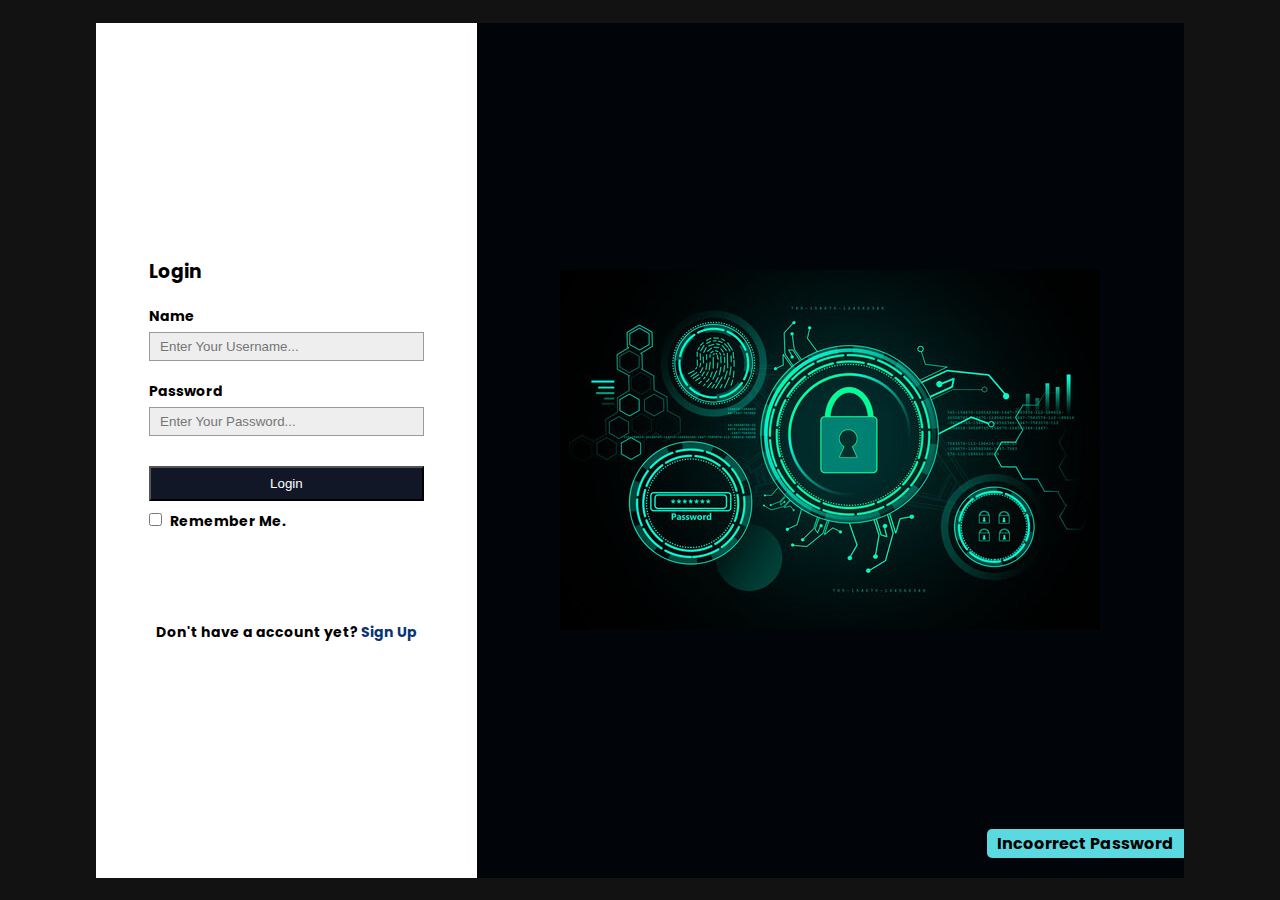
<file: Music Project/login.html>
<!DOCTYPE html>
<html lang="en">

<head>
    <meta charset="UTF-8">
    <meta http-equiv="X-UA-Compatible" content="IE=edge">
    <meta name="viewport" content="width=device-width, initial-scale=1.0">
    <link rel="stylesheet" href="style.css">
    <title>Music Website Login</title>
</head>

<body>
    <header>
        <div class="left_bx1">
            <div class="content">
                <form method="post">
                    <h3>Login</h3>
                    <div class="card">
                        <label for="name">Name</label>
                        <input type="text"name ="user_name" placeholder="Enter Your Username..." required>
                    </div>
                    <div class="card">
                        <label for="password">Password</label>
                        <input type="password"name ="user_password" placeholder="Enter Your Password..." required>

                    </div>
                    <!-- <input type="submit" value="Login" class="submit" > -->
                    <input type="submit"  value='Login' class="submit" onclick="location.href='index.html';" />

                    <div class="check">
                        <input type="checkbox" name="" id=""> <span>Remember Me.</span>
                        <p>Don't have a account yet? <a href="signup.html">Sign Up</a></p>
                    </div>
                </form>
            </div>
        </div>
        <div class="right_bx1">
            <img src="img/log.jpg" alt="">
            <a href=""></a>
            <h4>Incoorrect Password</h4>
        </div>
    </header>
</body>

</html>
</file>
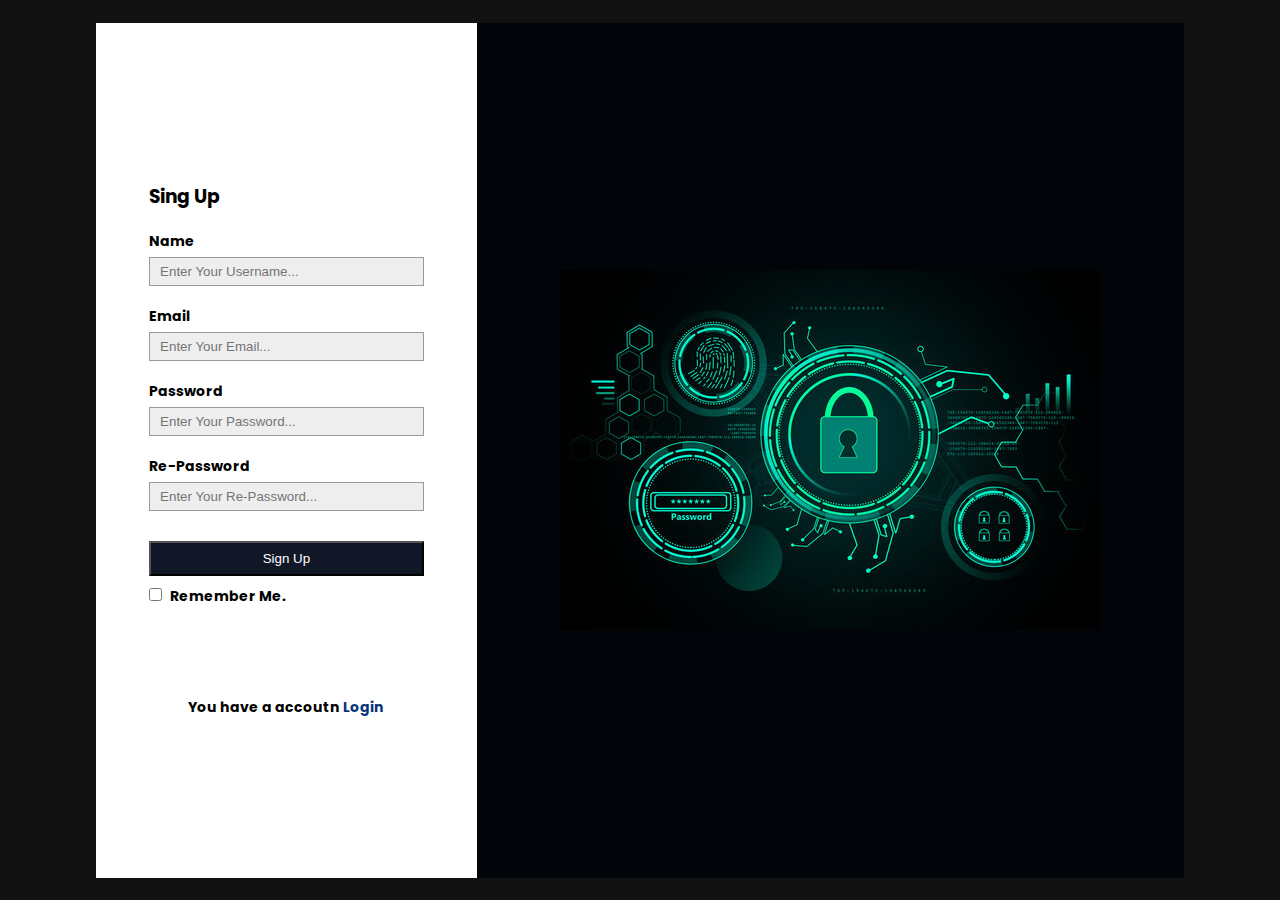
<file: Music Project/signup.html>
<!DOCTYPE html>
<html lang="en">

<head>
    <meta charset="UTF-8">
    <meta http-equiv="X-UA-Compatible" content="IE=edge">
    <meta name="viewport" content="width=device-width, initial-scale=1.0">
    <link rel="stylesheet" href="style.css">
    <title>Music Website Sign Up</title>
</head>

<body>
    <header>
        <div class="left_bx1">
            <div class="content">
                <form method="post">
                    <h3>Sing Up</h3>
                    <div class="card">
                        <label for="name">Name</label>
                        <input type="text"name ="user_name" placeholder="Enter Your Username..." required>
                    </div>
                    <div class="card">
                        <label for="email">Email</label>
                        <input type="Email"name ="user_email" placeholder="Enter Your Email..." required>
                    </div>
                    <div class="card">
                        <label for="password">Password</label>
                        <input type="password"name ="user_password" placeholder="Enter Your Password..." required>
                    </div>
                    <div class="card">
                        <label for="re-password">Re-Password</label>
                        <input type="password"name ="user_re-password" placeholder="Enter Your Re-Password..." required>
                    </div>
                    <!-- <input type="submit" value="Sign Up" class="submit"> -->
                    <input type="submit"  value='Sign Up' class="submit" onclick="location.href='login.html';" />

                    <div class="check">
                        <input type="checkbox" name="" id=""> <span>Remember Me.</span>
                        <p>You have a accoutn <a href="login.html">Login</a></p>
                    </div>
                </form>
            </div>
        </div>
        <div class="right_bx1">
            <img src="img/log.jpg" alt="">
            <!-- <h4>Incoorrect Password</h4> -->
        </div>
    </header>
</body>

</html>
</file>
<file: Music Project/style.css>
@import url('https://fonts.googleapis.com/css2?family=Poppins:wght@200&display=swap');

* {
    padding: 0;
    margin: 0;
    box-sizing: border-box;
}

body {
    font-family: 'Poppins', sans-serif;
    width: 100%;
    height: 100vh;
    background: #121213;
    display: grid;
    place-items: center;
}

/* Default styles for your page */

/* Add the following line of code */
@media screen and (max-width: 768px) {
    /* CSS styles for screens with a maximum width of 768 pixels */
    /* Adjust the max-width value to your desired breakpoint */
    /* Add any necessary styles to make your page responsive */
}

header {
    position: relative;
    width: 85%;
    height: 95%;
    /* border: 1px solid #fff; */
    display: flex;
    flex-wrap: wrap;
    overflow: hidden;
}

header .menu_side,
.song_side {
    width: 25%;
    height: 90%;
    /* border: 1px solid#fff; */
    background-color: #111727;
    box-shadow: 5px 0px 2px #090f1f;
    color: #fff;
}

header .song_side {
    width: 75%;
    background-color: #0b1320;

}

header .master_play {
    width: 100%;
    height: 10%;
    /* border: 1px solid #fff;  */
    background-color: #111727;
    box-shadow: 0px 3px 8px #090f1f;
}

header .menu_side h1 {
    font-size: 22px;
    margin: 15px 0px 0px 20px;
    font-weight: 400;
}

header .menu_side .playlist {
    margin: 40px 0px 0px 20px;
}

header .menu_side .playlist h4 {
    font-size: 17px;
    font-weight: 400;
    padding-bottom: 10px;
    color: #4c5262;
    cursor: pointer;
    display: flex;
    align-items: center;
    transition: .3s linear;
}

header .menu_side .playlist h4:hover {
    color: #fff;
}

header .menu_side .playlist h4 span {
    position: relative;
    margin-right: 35px;
}

header .menu_side .playlist h4 span::before {
    content: '';
    position: absolute;
    width: 4px;
    height: 4px;
    border: 2px solid #4c5262;
    border-radius: 50%;
    top: -4px;
    transition: .3s linear;
}

header .menu_side .playlist h4 :hover span::before {
    border: 2px solid #fff;
}

header .menu_side .playlist h4 .bi {
    display: none;
}

header .menu_side .playlist .active {
    color: #36e2ec;
}

header .menu_side .playlist .active span {
    display: none;
}

header .menu_side .playlist .active .bi {
    display: flex;
    margin-right: 20px;
}

header .menu_side .menu_song {
    width: 100%;
    height: 350px;
    /* border: 1px solid #fff; */
    margin-top: 20px;
    overflow: auto;
}

header .menu_side .menu_song::-webkit-scrollbar {
    display: none;
}

header .menu_side .menu_song li {
    list-style-type: none;
    position: relative;
    padding: 5px 0px 5px 20px;
    display: flex;
    align-items: center;
    margin-bottom: 10px;
    cursor: pointer;
    transition: .3s linear;
}

header .menu_side .menu_song li:hover {
    background: rgb(105, 105, 105, .1);
}

header .menu_side .menu_song li span {
    font-size: 12px;
    font-weight: 600;
    color: #4c5262;
}

header .menu_side .menu_song li img {
    width: 32px;
    height: 30px;
    margin-left: 25px;
}

header .menu_side .menu_song li h5 {
    font-size: 11px;
    margin-left: 15px;
    width: 150px;
    /* border: 1px solid#fff; */
    overflow: hidden;
    text-overflow: ellipsis;
    white-space: nowrap;
}

header .menu_side .menu_song li h5 .subtitle {
    font-size: 9px;
    color: #4c5262;
}

header .menu_side .menu_song li h5 .bi {
    position: absolute;
    right: 15px;
}

header .master_play {
    display: flex;
    align-items: center;
    padding: 0px 20px;
}

header .master_play .wave {
    width: 30px;
    height: 30px;
    /* border: 1px solid #fff; */
    padding-bottom: 5px;
    display: flex;
    align-items: flex-end;
    margin-right: 10px;
}

header .master_play .wave .wave1 {
    width: 3px;
    height: 10px;
    background: #36e2ec;
    margin-right: 3px;
    border-radius: 10px 10px 0px 0px;
    animation: unset;
}

header .master_play .wave .wave1:nth-child(2) {
    height: 13px;
    margin-right: 3.5px;
    animation-delay: .4s;
}

header .master_play .wave .wave1:nth-child(3) {
    height: 8px;
    animation-delay: .8s;
}

/* javascript classes */

header .master_play .active1 .wave1 {
    animation: wave .5s linear infinite;
}

header .master_play .active1 .wave1:nth-child(2) {
    animation-delay: .4s;
}

header .master_play .active1 .wave1:nth-child(3) {
    animation-delay: .8s;
}


@keyframes wave {
    0% {
        height: 10px;
    }

    50% {
        height: 15px;
    }

    100% {
        height: 10px;
    }

}

header .master_play img {
    width: 35px;
    height: 35;
}

header .master_play h5 {
    width: 130px;
    /* border: 1px solid #fff; */
    margin-left: 15px;
    color: #fff;
    line-height: 17px;
    overflow: hidden;
    text-overflow: ellipsis;
    white-space: nowrap;
    font-size: 13px;
}

header .master_play .subtitle {
    font-size: 11px;
    color: #4c5262;
    width: 100%;
    overflow: hidden;
    text-overflow: ellipsis;
    white-space: nowrap;
    font-size: 13px;
}

header .master_play .icon {
    font-size: 20px;
    color: #fff;
    margin: 0px 20px 0px 40px;
    outline: none;
    display: flex;
    align-items: center;
}

header .master_play .icon .bi {
    cursor: pointer;
    outline: none;
}

header .master_play .icon .shuffle {
    font-size: 17px;
    margin-right: 10px;
    width: 17.5px;
    overflow: hidden;
    display: flex;
    align-items: center;
}

header .master_play .icon #Download_music {
    text-decoration: none;
    color: #fff;
    font-style: 20px;
    margin-left: 10px;
}

header .master_play .icon .bi:nth-child(3) {
    border: 1px solid rgb(105, 105, 105, .1);
    border-radius: 50%;
    padding: 1px 5px 0px 7px;
    margin: 0px 5px;
}

header .master_play span {
    color: #fff;
    width: 32px;
    font-size: 11px;
    font-weight: 400;
}

header .master_play #currentStart {
    margin: 0px 0px 0px 20px;
}

header .master_play .bar {
    position: relative;
    width: 43%;
    height: 2px;
    background: rgb(105, 105, 170, .1);
    margin: 0px 15px 0px 10px;
}

header .master_play .bar .bar2 {
    position: absolute;
    background: #36e2ec;
    width: 0%;
    height: 100%;
    top: 0;
    transition: 1s linear;
}

header .master_play .bar .dot {
    position: absolute;
    width: 5px;
    height: 5px;
    background: #36e2ec;
    border-radius: 50px;
    left: 0%;
    top: -1.5px;
    transition: 1s linear;
}

header .master_play .bar .dot::before {
    content: '';
    position: absolute;
    width: 15px;
    height: 15px;
    border: 1px solid #36e2ec;
    border-radius: 50%;
    left: -6px;
    top: -6px;
    box-shadow: inset 0px 0px 3px #36e2ec;

}

header .master_play .bar input {
    position: absolute;
    width: 100%;
    top: -7px;
    left: 0;
    cursor: pointer;
    z-index: 9999999999999999999999999999999;
    /* transition: 3s linear; */
    opacity: 0;
}

header .master_play .vol {
    position: relative;
    width: 100px;
    height: 2px;
    background: rgb(105, 105, 170, .1);
    margin-left: 50px;

}

header .master_play .vol .bi {
    position: absolute;
    color: #fff;
    font-size: 25px;
    top: -12px;
    left: -30px;
}

header .master_play .vol input {
    position: absolute;
    width: 100%;
    top: -6px;
    left: 0;
    cursor: pointer;
    z-index: 99999999999999999999999999999999;
    opacity: 0;
}

header .master_play .vol .vol_bar {
    position: absolute;
    background: #36e2ec;
    width: 100%;
    height: 100%;
    top: 0;
    transition: 1s linear;
}

header .master_play .vol .dot {
    position: absolute;
    width: 5px;
    height: 5px;
    background: #36e2ec;
    border-radius: 50px;
    left: 0%;
    top: -1.5px;
    transition: 1s linear;
}

header .master_play .vol .dot::before {
    content: '';
    position: absolute;
    width: 15px;
    height: 15px;
    border: 1px solid #36e2ec;
    border-radius: 50%;
    left: -6px;
    top: -6px;
    box-shadow: inset 0px 0px 3px #36e2ec;
}

header .song_side {
    z-index: 2;
}

header .song_side::before {
    content: '';
    position: absolute;
    width: 100%;
    height: 300px;
    background: url('bg.png');
    z-index: -1;
}

header .song_side nav {
    width: 95%;
    height: 5%;
    margin: 10px 0px 0px 20px;
    /* border: 1px solid #fff; */
    display: flex;
    align-items: center;
    justify-content: space-between;
}

header .song_side nav ul {
    display: flex;
}

header .song_side nav ul li {
    list-style: none;
    position: relative;
    font-size: 17px;
    color: #4c5262;
    margin-right: 25px;
    cursor: pointer;
    transition: 1s linear;
}

header .song_side nav ul li:hover {
    color: #fff;
}

header .song_side nav ul li:nth-child(1) {
    color: #fff;
}

header .song_side nav ul li span {
    position: absolute;
    width: 100%;
    height: 2.5px;
    background: #36e2ec;
    bottom: -5px;
    left: 0;
    border-radius: 20px;
}

header .song_side nav .search {
    position: relative;
    width: 40%;
    padding: 1px 20px;
    border-radius: 20px;
    /* border: 1px solid #fff; */
    color: gray;
}

header .song_side nav .search::before {
    content: '';
    position: absolute;
    width: 100%;
    height: 100%;
    background: rgb(184, 184, 184, .1);
    border-radius: 20px;
    backdrop-filter: blur(5px);
    z-index: -1;
}

header .song_side nav .search .search_results {
    position: absolute;
    width: 100%;
    height: 200px;
    /* border: 1px solid #fff; */
    margin-top: 10px;
    border-radius: 10px;
    overflow: auto;
}

header .song_side nav .search .search_results::-webkit-scrollbar {
    display: none;
}

header .song_side nav .search .search_results  .card{
    width: 100%;
    height: 15px;
    min-height: 45px;
    /* border: 1px solid #fff; */
    display: flex;
    align-items: center;
    background: rgb(184, 184, 184, .1);
    margin-bottom: 5px;
    text-decoration: none;
    display: none;

}
header .song_side nav .search .search_results  .card img{
    height: 30px;
    /* border-radius: 5px; */
    
}
header .song_side nav .search .search_results  .card .content{
    width: 80%;
    height: 100%;
    /* border: 1px solid#fff; */
    padding: 0;
    font-size: 13px;
    font-weight: 600;
    color: #fff;
}

header .song_side nav .search .search_results  .card .content .subtitle{
    font-size: 11px;
    color: #a4a8b4;
    font-weight: 500;
}

header .song_side nav .search .bi {
    font-size: 13px;
    padding: 3px 0px 0px 10px;
}

header .song_side nav .search input {
    background: none;
    border: none;
    outline: none;
    padding: 0px 10px;
    color: #fff;
    font-size: 15px;
}

header .song_side nav .user {
    position: relative;
    width: 30px;
    height: 30px;
    /* border: 1px solid #fff; */
    border-radius: 50%;
}

header .song_side nav .user img {
    position: absolute;
    width: 100%;
    height: 100%;
    border-radius: 50%;
    box-shadow: 2px 2px 8px #121213;
}

header .song_side .content {
    width: 92%;
    height: 30%;
    /* border: 1px solid #fff; */
    margin: 15px 20px;
    padding-top: 20px;
}

header .song_side .content h2 {
    font-size: 25px;
    font-weight: 600;
}

header .song_side .content p {
    font-size: 15px;
    font-weight: 400;
    color: #4c4c4c;
    margin: 5px;
}

header .song_side .content .buttons {
    margin-top: 15px;
}

header .song_side .content .buttons button {
    width: 130px;
    height: 30px;
    border: 2px solid #36e2ec;
    outline: none;
    border-radius: 20px;
    background: #5adae0;
    color: #fff;
    cursor: pointer;
    transition: .3s linear;
}

header .song_side .content .buttons button:hover {
    background: none;
    color: #36e2ec;

}

header .song_side .content .buttons button:nth-child(2) {
    background: none;
    color: #36e2ec;
}

header .song_side .content .buttons button:nth-child(2):hover {
    background: #36e2ec;
    color: #fff;
}

header .song_side .popular_song {
    width: 90%;
    height: 150;
    margin: 50;
    margin-top: 15px;
    margin-left: 20px;
    /* border: 1px solid #fff; */
}

header .song_side .popular_song .h4 {
    display: flex;
    align-items: center;
    justify-content: space-between;
}

header .song_side .popular_song .h4 .bi {
    color: #a4a8a4;
    cursor: pointer;
    transition: .3s linear;
}

header .song_side .popular_song .h4 .bi:hover {
    color: #fff;
}

header .song_side .popular_song .pop_song {
    width: 100%;
    height: 100px;
    margin-top: 15px;
    display: flex;
    /* border: 1px solid #fff; */
    overflow: auto;
    scroll-behavior: smooth;
}

header .song_side .popular_song .pop_song {
    width: 100%;
    height: 150px;
    margin-top: 15px;
    display: flex;
    /* border: 1px solid #fff; */
    overflow: auto;
    scroll-behavior: smooth;
}

header .song_side .popular_song .pop_song::-webkit-scrollbar {
    display: none;
}

header .song_side .popular_song .pop_song li {
    min-width: 100px;
    height: 140px;
    list-style-type: none;
    margin-right: 10px;
    transition: .3s linear;
}

header .song_side .popular_song .pop_song li:hover {
    background: rgb(105, 105, 170, .1);
}

header .song_side .popular_song .pop_song li .img_play {
    position: relative;
    width: 100px;
    height: 100px;
    display: flex;
    align-items: center;
    justify-content: center;
}

header .song_side .popular_song .pop_song li .img_play img {
    width: 100%;
    height: 100%;
}

header .song_side .popular_song .pop_song li .img_play .bi {
    position: absolute;
    font-size: 20px;
    cursor: pointer;
    transition: .3s linear;
    opacity: 0;
}

header .song_side .popular_song .pop_song li:hover .img_play .bi {
    opacity: 1;
}

header .song_side .popular_song .pop_song li h5 {
    padding: 5px 0px 0px 5px;
    line-height: 15px;
    font-size: 10px;
    width: 100px;
    overflow: hidden;
    white-space: nowrap;
    text-overflow: ellipsis;
}

header .song_side .popular_song .pop_song li h5 .subtitle {
    font-size: 9px;
    overflow: hidden;
    white-space: nowrap;
    text-overflow: ellipsis;
    color: #4c4c4c;
}

header .song_side .popular_artists {
    width: 90%;
    height: 30;
    /* border: 1px solid #fff; */
    margin: 20px;
    margin-top: 15px;
}

header .song_side .popular_artists .h4 {
    display: flex;
    align-items: center;
    justify-content: space-between;
}

header .song_side .popular_artists.h4 .bi {
    color: #a4a8a4;
    cursor: pointer;
    transition: .3s linear;
}

header .song_side .popular_artists .h4 .bi:hover {
    color: #fff;
}

header .popular_artists .pop_song {
    width: 100%;
    height: 150px;
    margin-top: 15px;
    display: flex;
    /* border: 1px solid #fff; */
    overflow: auto;
    scroll-behavior: smooth;
}

header .song_side .popular_artists .pop_song {
    width: 100%;
    height: 150px;
    margin-top: 15px;
    display: flex;
    /* border: 1px solid #fff; */
    overflow: auto;
    scroll-behavior: smooth;
}

header .song_side .popular_artists .pop_song::-webkit-scrollbar {
    display: none;
}

header .song_side .popular_artists .pop_song li {
    min-width: 100px;
    height: 140px;
    list-style-type: none;
    margin-right: 10px;
    transition: .3s linear;
}

header .song_side .popular_artists .item {
    width: 100%;
    height: 80;
    margin-top: 5px;
    display: flex;
    /* border: 1px solid #fff; */
    overflow: auto;
    scroll-behavior: smooth;
}

header .song_side .popular_artists .item ::-webkit-scrollbar {
    display: none;
}

header .song_side .popular_artists .item li {
    list-style-type: none;
    position: relative;
    width: 60px;
    height: 60px;
    border-radius: 50%;
    margin-right: 20px;
    cursor: pointer;
}

header .song_side .popular_artists .item li img {
    width: 100%;
    height: 100%;
    border-radius: 50%;
}



/* login style */

header .left_bx1, .right_bx1{
    position: relative;
    width: 65%;
    height: 100%;
    /* border: 1px solid#fff; */
    background: #010408;
    display: flex;
    align-items: center;
    justify-content: center;
}
header .left_bx1{
    width: 35%;
    background: #fff;
    box-shadow: 5px 0px 2px #090f1f;
}
header .left_bx1 .content { 
    width: 80%;
    height: auto;
    /* border: 1px solid #000; */
    padding: 25px 15px;
    background: #fff;
}
header .left_bx1 .content .card { 
    width: 100%;
    display: flex;
    align-items: flex-start;
    flex-direction: column;
    justify-content: center;
    margin-top: 20px;
}
header .left_bx1 .content .card label{ 
    font-size: 14px;
    font-weight: bold;
}
header .left_bx1 .content .card input{ 
    width: 100%;
    padding: 6px 10px;
    border: 1px solid rgb(154, 154, 154, 54);
    background: rgb(238, 238, 238,238);
    margin-top: 5px;
}
header .left_bx1 .content .submit{ 
    margin-top: 30px;
    padding: 8px 20px;
    color: #fff;
    background: #111727;
    width: 100%;
    cursor: pointer;
}
header .left_bx1 .content .check { 
    font-size: 14px;
    font-weight: bold;
    /* display: flex; */
    align-items: center;
    margin-top: 10px;
}
header .left_bx1 .content .check span{ 
    margin-left: 5px;
    font-style: 13px;
}
header .left_bx1 .content .check p{ 
    margin-top: 90px;
    text-align: center;
    font-style: 13px;
}
header .left_bx1 .content .check p a{ 
    text-decoration: none;
    color: #073477;
    font-weight: bold;
}
header .right_bx1 h4{ 
    position: absolute;
    background: #5adae0;
    color: #000;
    right: 0px;
    bottom: 20px;
    padding: 2px 10px;
    border-radius: 5px 0px 0px 5px;
    font-size: 13;
}
</file>
